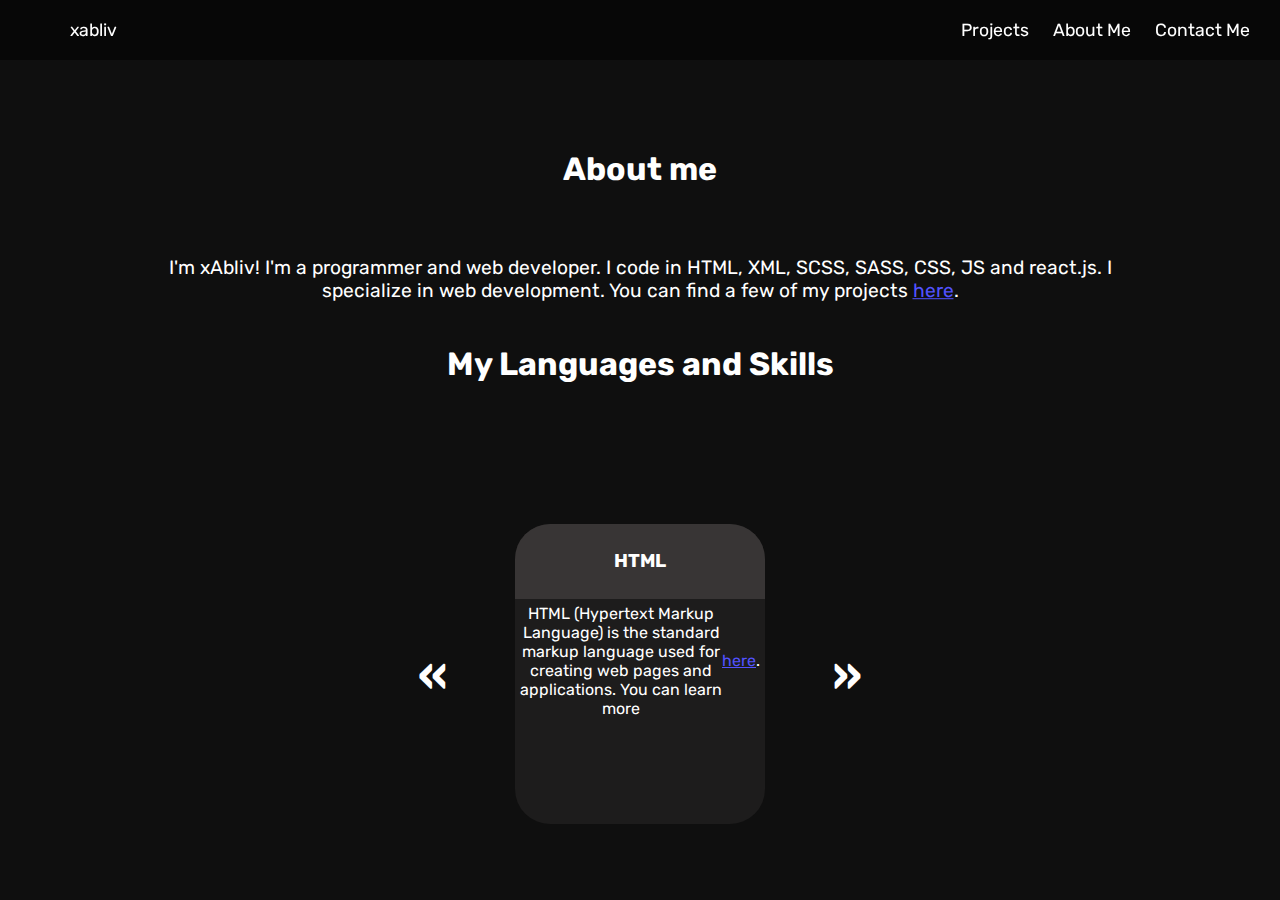
<file: about.html>
<!DOCTYPE html>
<html lang="en">
  <head>
    <title>xAbliv - About me</title>
    <link rel="icon" type="image/x-icon" href="https://raw.githubusercontent.com/xAbliv/portfolio/main/portfoliofavicon.png">
    <link rel="stylesheet" href="about.css">
  </head>
  <body>
    <nav id="nav">
      <ul>
        <li id="llnk">xabliv</li>
        <span id="navR">
          <li class="navlnk" onclick="projectslink()">Projects</li>
          <li class="navlnk" onclick="aboutlink()">About Me</li>
          <li class="navlnk" onclick="contactlink()">Contact Me</li>
        </span>
      </ul>
    </nav>
      <h1 id="abtTitle">About me</h1>
      <div id="desc">
        I'm xAbliv! I'm a programmer and web developer. I code in HTML, XML, SCSS, SASS, CSS, JS and react.js.  I specialize in web development. You can find a few of my projects <a href="./projects.html">here</a>.
      </div>  

      <h1 id="skillsTitle">My Languages and Skills</h1>
      <div id="skills">
        <h1 id="backArrow" onclick="back()">&laquo;</h1>
        <h1 id="forwardArrow" onclick="forward()">&raquo;</h1>
      <div class="skillItem" id="html">
        <div class="titleContainer">
          <h3>HTML</h3>
        </div>
        <span class="contentContainer">
          HTML (Hypertext Markup Language) is the standard markup language used for creating web pages and applications. You can learn more <a class="learnMoreLink" href="https://www.w3.org/standards/webdesign/htmlcss">here</a>.
        </span>
      </div>

      <div class="skillItem" id="xml">
        <div class="titleContainer">
          <h3>XML</h3>
        </div>
        <span class="contentContainer">
          XML (eXtensible Markup Languagse) is a markup language that is used to store and transport data. You can learn more <a class="learnMoreLink" href="https://www.w3.org/XML/">here</a>.
        </span>
      </div>
      
      <div class="skillItem" id="css">
        <div class="titleContainer">
          <h3>CSS</h3>
        </div>
        <span class="contentContainer">
          CSS (Cascading Style Sheets) is a style sheet language used for describing the presentation of a document writte in HTML or XML. You can learn more <a class="learnMoreLink" href="https://www.w3.org/Style/CSS/Overview.en.html">here</a>.
        </span>
    </div>
      <div class="skillItem" id="scss">
        <div class="titleContainer">
          <h3>SCSS</h3>
        </div>
        <span class="contentContainer">
          SCSS (Sassy CSS) is a preprocessor scripting language that is a superset of CSS. You can learn more <a class="learnMoreLink" href="https://sass-lang.com/documentation/syntax">here</a>.
        </span>
    </div>
      <div class="skillItem" id="sass">
        <div class="titleContainer">
          <h3>SASS</h3>
        </div>
        <span class="contentContainer">
          SASS (Syntactically Awesome Style Sheets) is a preprocessor scripting languages that is used to extend and improve upon the capabilities of CSS. You can learn more <a class="learnMoreLink" href="https://sass-lang.com/documentation/syntax">here</a>.
        </span>
    </div>
      
      <div class="skillItem" id="js">
        <div class="titleContainer">
          <h3>JS</h3>
        </div>
        <span class="contentContainer">
          JS (JavaScript) is a programming language that is primarily used to create interactive web content and dynamic web applications.
 You can learn more <a class="learnMoreLink" href="https://www.w3schools.com/whatis/whatis_js.asp">here</a>.
        </span>
      </div>
      <div class="skillItem" id="react">
        <div class="titleContainer">
          <h3>react.js</h3>
        </div>
        <span class="contentContainer">
          react.js (React) is a JavaScript Library used for building user interfaces.
 You can learn more <a class="learnMoreLink" href="https://react.dev/">here</a>.
        </span>
    </div>
      <div class="skillItem" id="cybersecurity">
        <div class="titleContainer">
          <h3>Cybersecurity</h3>
        </div>
        <span class="contentContainer">
          <p>Cybersecurity is the protection of electronic devices, networks and sensitive information from unauthorized access, theft or damage.
 You can learn more <a class="learnMoreLink" href="https://www.techtarget.com/searchsecurity/definition/cybersecurity">here</a>. You can also check out my <a href="./cybersecurity-help">cybersecurity tips and practices page</a>.</p>
        </span>
    </div>
  </div>
    <script src="about.js"></script>
  </body>
</html>
</file>
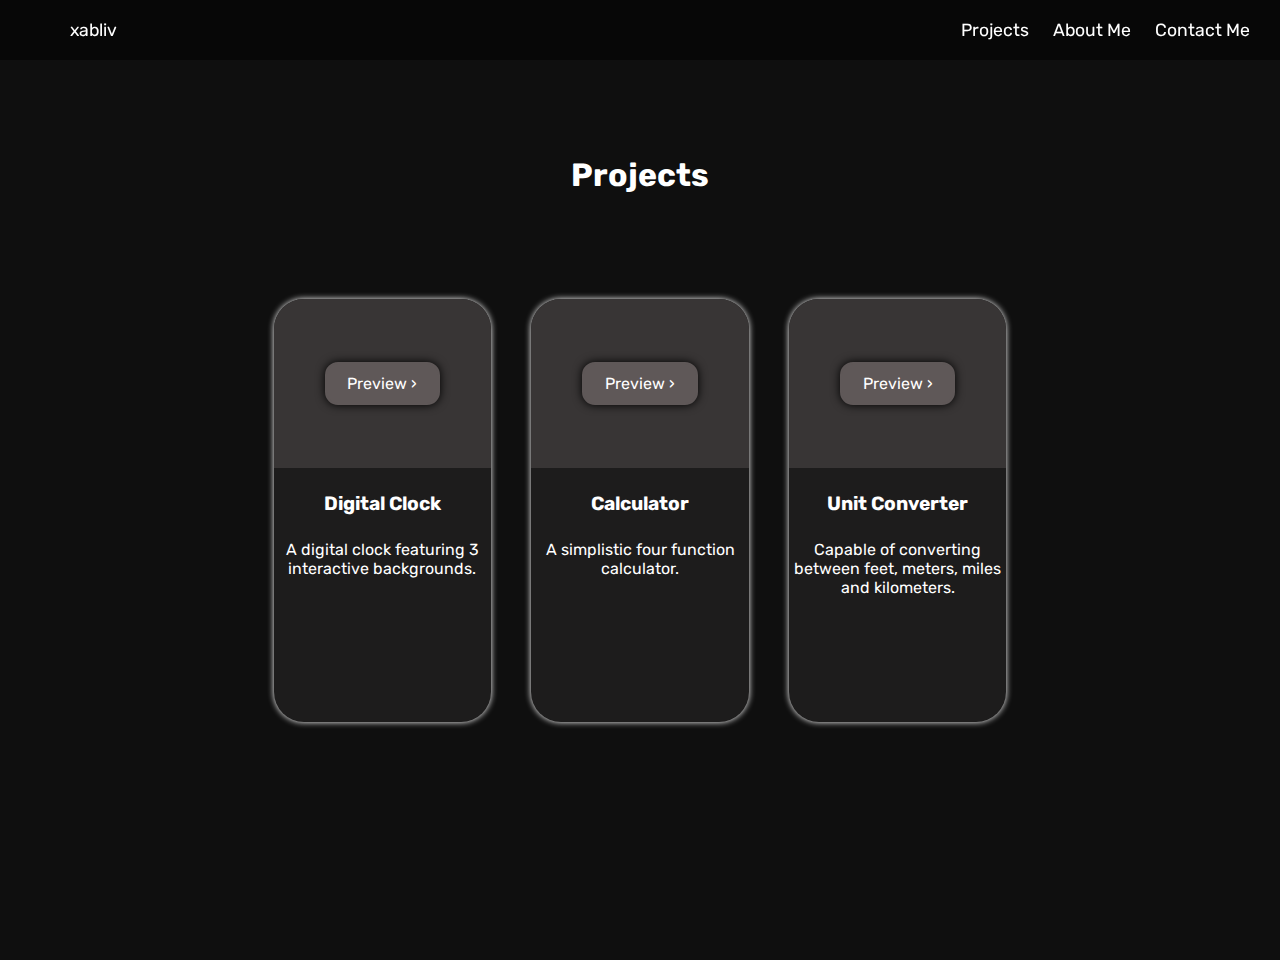
<file: projects.html>
<!DOCTYPE html>
<html lang="en">
  <head>
    <title>Projects
    </title>
    <meta http-equiv="Content-Type" content="text/html; charset=utf-8" />
    <link rel="stylesheet" href="./projects.css">
    <link
    rel="icon"
    type="image/x-icon"
    href="https://raw.githubusercontent.com/xAbliv/portfolio/main/portfoliofavicon.png"
    />
    <meta name="description" content="xAbliv Portfolio and personal website" />
    <meta name="keywords" content="Portfolio, xAbliv, Personal Website" />
    <meta name="robots" content="index, follow" />
    <meta name="viewport" content="width=device-width, initial-scale=1.0" />
    <meta name="author" content="xAbliv" />
    <meta property="og:title" content="xAbliv" />
    <meta
      property="og:description"
      content="xAbliv Portfolio and personal website"
    />
    <meta
      property="og:image"
      content="raw.githubusercontent.com/xAbliv/xabliv/main/xablivfavicon.png"
    />
    <meta property="og:url" content="https://xabliv.github.io/portfolio/projects.html" />
    <!---if url changes change here-->
    <meta rel="canonical" href="https://xabliv.github.io/portfolio/projects.html" />
    <!---if url changes change here-->
    <meta name="language" content="en" />
    <meta name="rating" content="General" />
    <meta name="DC.creator" content="xAbliv" />
    <meta name="DC.date" content="2023-02-17" />
    <meta name="DC.format" content="text/html" />
  </head>
  <body>
    <nav id="nav">
      <ul>
        <li id="llnk" onclick="homeLink()">xabliv
        </li>
        <span id="navR">
          <li class="navlnk" id="active">Projects
          </li>
          <li class="navlnk" onclick="aboutlink()">About Me
          </li>
          <li class="navlnk" onclick="contactlink()">Contact Me
          </li>
        </span>
      </ul>
    </nav>
    <section id="section">
      <header>
        <h1 id="projectsTitle">Projects
        </h1>
      </header>
      <div id="main">
        <div class="item" id="clock">
          <div id="previewContainer">
            <p class="previewButton" onclick="previewClock()">Preview &rsaquo;
            </p>
          </div>
          <span class="exp">
            <h4>Digital Clock
            </h4>
            <p>A digital clock featuring 3 interactive backgrounds.
            </p>
          </span>
        </div>
        <div class="item" id="calc">
          <div id="previewContainer">
            <p class="previewButton" onclick="previewCalc()">Preview &rsaquo;
            </p>
          </div>
          <span class="exp">
            <h4>Calculator
            </h4>
            <p>A simplistic four function calculator.
            </p>
          </span>
        </div>
        <div class="item" id="converter">
          <div id="previewContainer">
            <p class="previewButton" onclick="previewConverter()">Preview &rsaquo;
            </p>
          </div>
          <span class="exp">
            <h4>Unit Converter
            </h4>
            <p>Capable of converting between feet, meters, miles and kilometers.
            </p>
          </span>
        </div>
      </div>
    </section>
    <div id="clockEmbed" class="previewFrame">
      <h2 class="embedTitle">Digital Clock
      </h2>
      <iframe src="https://xabliv.github.io/clock/" class="embedFrame">
      </iframe>
      <p class="embedButton closeBut" onclick="closePreview()">Close
      </p>
      <a href="https://xabliv.github.io/clock/" target="_blank">
        <p class="embedButton goBut">Take me there  &rsaquo;
        </p>
      </a>
    </div>
    <div id="calcEmbed" class="previewFrame">
      <h2 class="embedTitle">Calculator
      </h2>
      <iframe src="https://xabliv.github.io/calculator/" class="embedFrame">
      </iframe>
      <p class="embedButton closeBut" onclick="closePreview()">Close
      </p>
      <a href="https://xabliv.github.io/calculator/" target="_blank">
        <p class="embedButton goBut">Take me there  &rsaquo;
        </p>
      </a>
    </div>
    <div id="converterEmbed" class="previewFrame">
      <h2 class="embedTitle">Unit Converter Preview
      </h2>
      <iframe src="https://xabliv.github.io/unitconverter/" class="embedFrame">
      </iframe>
      <p class="embedButton closeBut" onclick="closePreview()">Close
      </p>
      <a href="https://xabliv.github.io/unitconverter/" target="_blank">
        <p class="embedButton goBut">Take me there  &rsaquo;
        </p>
      </a>
    </div>
    <script src="projects.js">
    </script>
  </body>
</html>
</file>
<file: about.css>
@import url("https://fonts.googleapis.com/css2?family=Rubik&display=swap");
 body {
     font-family: "Rubik", sans-serif;
     margin: 0;
     padding: 0px;
     background-color: #0f0f0f;
     color: white;
}
 .navlnk {
     color: white;
     display: inline;
     font-size: 1.1em;
     transition: all 0.2s ease-in-out;
     position: relative;
     padding: 10px;
}
 .navlnk:hover {
     font-size: 1.3em;
}
 .navlnk::before {
     content: "";
     position: absolute;
     left: 0;
     bottom: -2px;
     height: 2px;
     width: 0;
     background-color: white;
     transition: all 0.5s ease-in-out;
}
 .navlnk:hover::before {
     width: 100%;
}
 #llnk {
     color: white;
     display: inline;
     font-size: 1.1em;
}
 nav {
     display: flex;
     justify-content: space-between;
     align-items: center;
     height: 60px;
     padding: 0 30px;
     background-color: rgba(0, 0, 0, 0.5);
     backdrop-filter: blur(6px);
     z-index: 1;
     opacity: 0;
     transition: opacity 0.5s ease-in-out;
}
 .show {
     opacity: 1;
}
 #navR {
     position: absolute;
     right: 20px;
}
 #abtTitle {
     position: absolute;
     top: 15%;
     left: 50%;
     transform: translate(-50%, -15%);
}
 #desc {
     position: absolute;
     top: 30%;
     left: 50%;
     transform: translate(-50%, -30%);
     width: 85%;
     text-align: center;
     max-width: 1000px;
     font-size: 1.2em;
}
#skills {
  position: absolute;
  bottom: 0px;
  display: flex;
  justify-content: center;
  align-items: center;
  text-align: center;
  height: 50%;
  overflow: hidden;
  width: 100%;
}

.skillItem {
  border-radius: 35px;
  width: 30%;
  height: 85%;
  text-align: center;
  overflow: scroll;
  transition: all 0.5s ease-in-out;
  position: absolute;
  bottom: 17%;
  background-color: #1d1c1c;
  left: 50%;
  transform: translateX(-50%);
  max-width: 250px;
  max-height: 300px;
  z-index: 1;
  display: none;

}

#html {
  display: block;
}

.titleContainer {
  border-top-left-radius: 30px;
  border-top-right-radius: 30px;
  background-color: rgb(56, 53, 53);
  width: 100%;
  height: 25%;
  display: flex;
  align-items: center;
  justify-content: center;
}

.contentContainer {
  display: flex;
  align-items: center;
  justify-content: center;
  margin: 5px;
}

#skillsTitle {
  position: absolute;
  left: 50%;
  transform: translateX(-50%);
  top: 36%;
  z-index: 0;
}

a {
  color: rgb(82, 82, 255);
}

#backArrow {
  position: relative; 
  right: 15%;
  z-index: 1;
  font-size: 3em;
}

#forwardArrow {
  position: relative; 
  left: 15%;
  z-index: 1;
  font-size: 3em;
}

/*# sourceMappingURL=style.css.map */
</file>
<file: projects.css>
@import url("https://fonts.googleapis.com/css2?family=Rubik&display=swap");

* {
	font-family: "Rubik", sans-serif;
	color: white;
}

body {
	background-color: #0f0f0f;
	margin: 0;
	overflow: hidden;
}

header {
	position: absolute;
	left: 50%;
	transform: translateX(-50%);
	top: 15%;
}

.item {
	border-radius: 30px;
	background-color: #1d1c1c;
	width: 17%;
	height: 47%;
	margin: 0 20px;
	text-align: center;
	overflow: hidden;
	-moz-box-shadow: 0 0 6px #ffffff;
	-webkit-box-shadow: 0 0 6px #ffffff;
	box-shadow: 0 0 6px #ffffff;
	transition: all 0.5s ease-in-out;
}

.item:hover {
	-moz-box-shadow: 0 0 25px #ffffff;
	-webkit-box-shadow: 0 0 25px #ffffff;
	box-shadow: 0 0 25px #ffffff;
}

#main {
	display: flex;
	justify-content: center;
	align-items: center;
	height: 100vh;
	max-height: 3000px;
	max-width: 3000px;
}

.exp {
	text-align: center;
	position: relative;
	bottom: 2%;
}

h4 {
	font-weight: 2em;
	font-size: 1.2em;
}

#previewContainer {
	width: 100%;
	height: 40%;
	object-fit: cover;
	display: flex;
	justify-content: center;
	align-items: center;
	background-color: rgb(56, 53, 53);
	margin-bottom: 15%;
}

.previewButton {
	background-color: rgb(95, 88, 88);
	padding: 10px;
	border-radius: 13px;
	border: solid rgb(95, 88, 88) 2px;
	width: 42%;
	cursor: pointer;
	-moz-box-shadow: 0 0 10px black;
	-webkit-box-shadow: 0 0 10px black;
	box-shadow: 0 0 10px black;
	transition: all 0.5s ease-in-out;
}

.previewButton:hover {
	-moz-box-shadow: 0 0 25px black;
	-webkit-box-shadow: 0 0 25px black;
	box-shadow: 0 0 25px black;
}

.navlnk {
	color: white;
	display: inline;
	font-size: 1.1em;
	transition: all 0.2s ease-in-out;
	position: relative;
	padding: 10px;
	cursor: pointer;
}

.navlnk:hover {
	font-size: 1.3em;
}

.navlnk::before {
	content: "";
	position: absolute;
	left: 0;
	bottom: -2px;
	height: 2px;
	width: 0;
	background-color: white;
	transition: all 0.5s ease-in-out;
}

.navlnk:hover::before {
	width: 100%;
}

#llnk {
	color: white;
	display: inline;
	font-size: 1.1em;
	cursor: pointer;
}

nav {
	display: flex;
	justify-content: space-between;
	align-items: center;
	height: 60px;
	padding: 0 30px;
	background-color: rgba(0, 0, 0, 0.5);
	backdrop-filter: blur(6px);
	z-index: 1;
	opacity: 0;
	transition: all 0.5s ease-in-out;
}

.show {
	opacity: 1;
}

#navR {
	position: absolute;
	right: 20px;
}

.blur {
	-webkit-filter: blur(5px);
	-moz-filter: blur(5px);
	-o-filter: blur(5px);
	-ms-filter: blur(5px);
	filter: blur(5px);
	opacity: 0.7;
}

.previewFrame {
	position: absolute;
	left: 50%;
	top: 50%;
	transform: translate(-50%,-50%);
	width: 90%;
	height: 87%;
	background: rgb(39, 37, 37);
	z-index: 2;
	display: none;
	border-radius: 15px;
}

.embedFrame {
	position: absolute;
	top: 50%;
	left: 50%;
	transform: translate(-50%,-50%);
	height: 82%;
	width: 90%;
}

.embedTitle {
	text-align: center;
	margin-top: 1%;
	margin-bottom: 2%;
}

.embedButton {
	background-color: rgb(88, 87, 88);
	width: 13%;
	height: 7%;
	border-radius: 10px;
	margin: auto;
	overflow: hidden;
	display: flex;
	align-items: center;
	justify-content: center;
	cursor: pointer;
}

.closeBut {
	position: absolute;
	bottom: 1%;
	left: 41%;
	transform: translateX(-41%);
}

.goBut {
	position: absolute;
	bottom: 1%;
	right: 41%;
	transform: translateX(41%);
	text-decoration: none;
}

iframe {
	border: none;
}

section {
	transition: all 0.5s ease-in-out;
}

#active {
	cursor: default;
}

#projectsTitle {
	font-size: 2em;
}
</file>
